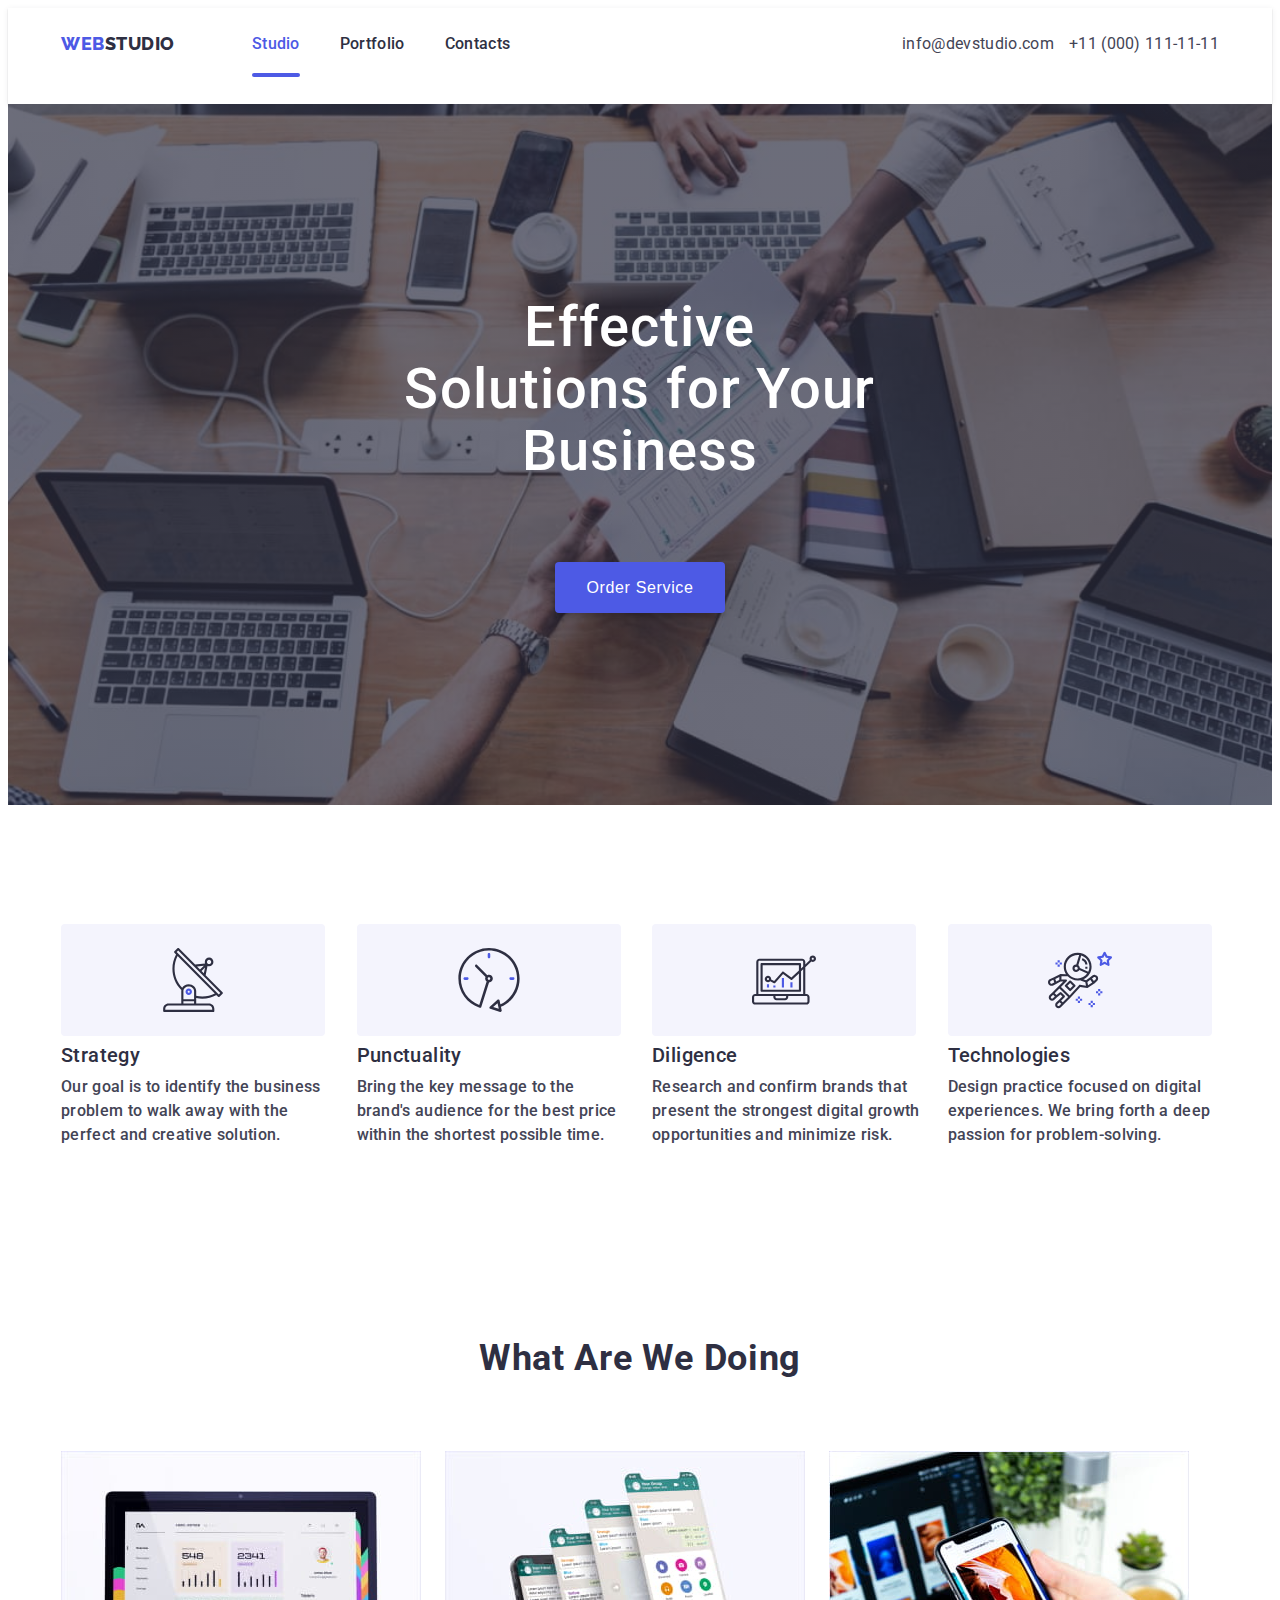
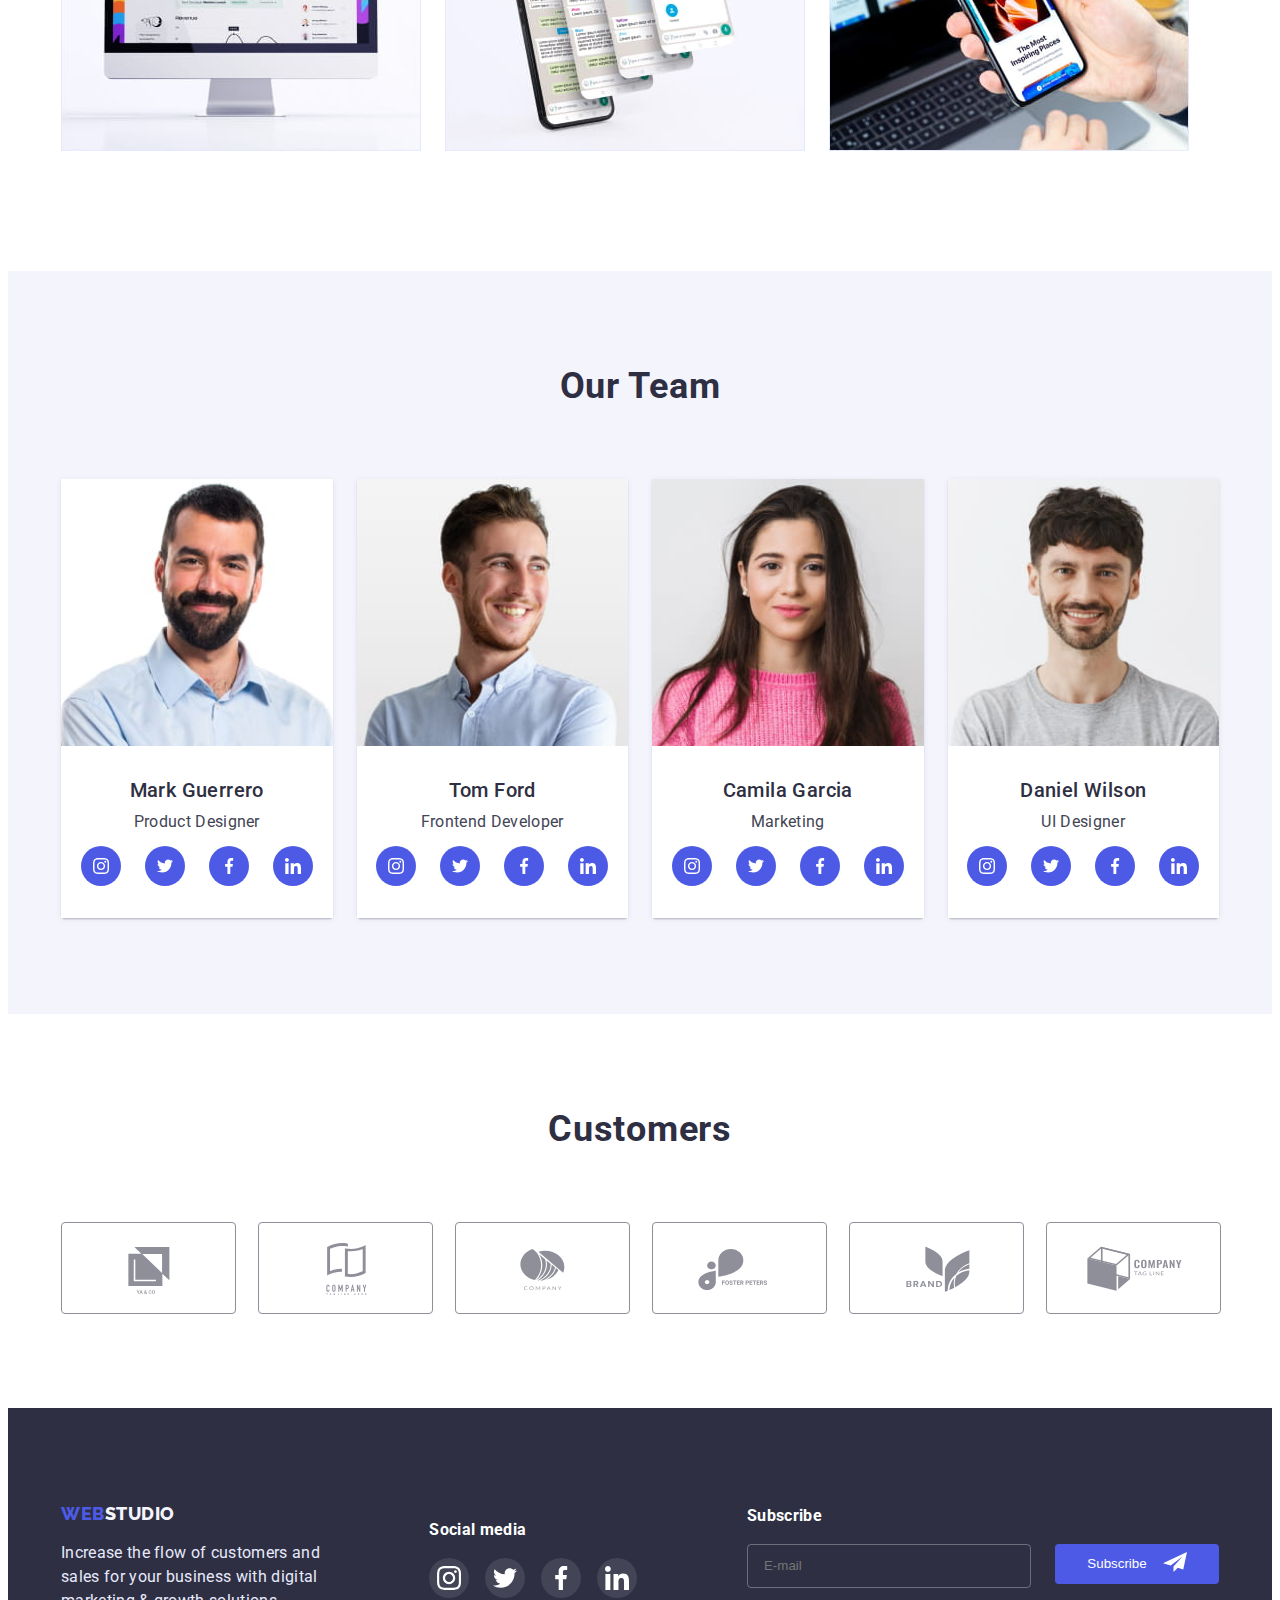
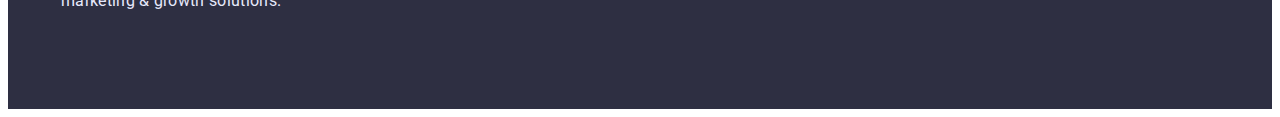
<file: index.html>
<!DOCTYPE html>
<html lang="en">
  <head>
    <meta charset="UTF-8" />
    <meta http-equiv="X-UA-Compatible" content="IE=edge" />
    <meta name="viewport" content="width=device-width, initial-scale=1.0" />
    <title>WebStudio</title>
    <link rel="preconnect" href="https://fonts.googleapis.com" />
    <link rel="preconnect" href="https://fonts.gstatic.com" crossorigin />
    <link
      href="https://fonts.googleapis.com/css2?family=Raleway:wght@800&family=Roboto:wght@400;500;700;900&display=swap"
      rel="stylesheet"
    />
    <link
      rel="stylesheet"
      href="https://cdnjs.cloudflare.com/ajax/libs/modern-normalize/1.1.0/modern-normalize.min.css"
      integrity="sha512-wpPYUAdjBVSE4KJnH1VR1HeZfpl1ub8YT/NKx4PuQ5NmX2tKuGu6U/JRp5y+Y8XG2tV+wKQpNHVUX03MfMFn9Q=="
      crossorigin="anonymous"
      referrerpolicy="no-referrser"
    />
    <link rel="stylesheet" href="./css/style.css" />
    <link rel="stylesheet" href="./css/mobile.css" />
    <link rel="stylesheet" href="./css/tablet.css" />
    <link rel="stylesheet" href="./css/desktop.css" />
  </head>
  <body>
    <header class="top-header">
      <div class="container header-container">
        <nav class="top-navigation">
          <a class="link-logo link" href="./index.html">
            <span class="top-accent">WEB</span>STUDIO
          </a>
          <ul class="top-list list">
            <li class="top-items">
              <a class="top-link link current" href="./index.html"> Studio </a>
            </li>
            <li class="top-items">
              <a class="top-link link" href="./portfolio.html"> Portfolio </a>
            </li>
            <li class="top-items">
              <a class="top-link link" href=""> Contacts</a>
            </li>
          </ul>
          <button class="menu-open" data-menu-open type="button">
            <svg class="icon-open" width="32" height="32">
              <use href="./images/symbol-defs.svg#icon-button_menu"></use>
            </svg>
          </button>
        </nav>
        <address class="address">
          <a class="top-mail link" href="mailto:info@devstudio.com">
            info@devstudio.com
          </a>
          <a class="top-phone link" href="tel:+110001111111"
            >+11 (000) 111-11-11</a
          >
        </address>
      </div>
      <div class="mob-menu is-hidden" data-menu>
        <div class="mob-container">
          <div>
            <button class="menu-close" data-menu-close type="button">
              <svg class="icon-close" width="8" height="8">
                <use href="./images/symbol-defs.svg#icon-close"></use>
              </svg>
            </button>
            <ul class="menu-list list">
              <li class="menu-items">
                <a class="menu-link link current" href="./index.html">
                  Studio
                </a>
              </li>
              <li class="menu-items">
                <a class="menu-link link" href="./portfolio.html">
                  Portfolio
                </a>
              </li>
              <li class="menu-items">
                <a class="menu-link link" href=""> Contacts</a>
              </li>
            </ul>
          </div>
          <div>
            <address class="menu-address">
              <a class="menu-phone link" href="tel:+110001111111"
                >+11 (000) 111-11-11</a
              >
              <a class="menu-mail link" href="mailto:info@devstudio.com">
                info@devstudio.com
              </a>
            </address>
            <ul class="menu-soc-list list">
              <li class="menu-soc-item">
                <a href="" class="menu-soc-link link">
                  <svg class="menu-soc-icon" width="16" height="16">
                    <use href="./images/symbol-defs.svg#icon-instagram"></use>
                  </svg>
                </a>
              </li>
              <li class="menu-soc-item">
                <a href="" class="menu-soc-link link">
                  <svg class="menu-soc-icon" width="16" height="16">
                    <use href="./images/symbol-defs.svg#icon-twitter"></use>
                  </svg>
                </a>
              </li>
              <li class="menu-soc-item">
                <a href="" class="menu-soc-link link">
                  <svg class="menu-soc-icon" width="16" height="16">
                    <use href="./images/symbol-defs.svg#icon-facebook"></use>
                  </svg>
                </a>
              </li>
              <li class="menu-soc-item">
                <a href="" class="menu-soc-link link">
                  <svg class="menu-soc-icon" width="16" height="16">
                    <use href="./images/symbol-defs.svg#icon-linkedin"></use>
                  </svg>
                </a>
              </li>
            </ul>
          </div>
        </div>
      </div>
    </header>
    <main>
      <section class="hero">
        <div class="container hero-container">
          <h1 class="hero-title">Effective Solutions for Your Business</h1>
          <button class="hero-btn" data-modal-open type="button">
            Order Service
          </button>
        </div>
      </section>
      <section class="slogan-sec">
        <div class="container">
          <h2 class="slogan">Our principles</h2>
          <ul class="subtitle-slogan list">
            <li class="slogan-item">
              <div class="slogan-item-icon">
                <svg class="slogan-icon" width="64" height="64">
                  <use href="./images/symbol-defs.svg#icon-antenna_str"></use>
                </svg>
              </div>
              <h3 class="title-slogan">Strategy</h3>
              <p class="text-slogan">
                Our goal is to identify the business problem to walk away with
                the perfect and creative solution.
              </p>
            </li>
            <li class="slogan-item">
              <div class="slogan-item-icon">
                <svg class="slogan-icon" width="64" height="64">
                  <use href="./images/symbol-defs.svg#icon-clock_pun"></use>
                </svg>
              </div>
              <h3 class="title-slogan">Punctuality</h3>
              <p class="text-slogan">
                Bring the key message to the brand's audience for the best price
                within the shortest possible time.
              </p>
            </li>
            <li class="slogan-item">
              <div class="slogan-item-icon">
                <svg class="slogan-icon" width="64" height="64">
                  <use href="./images/symbol-defs.svg#icon-diagram_dil"></use>
                </svg>
              </div>
              <h3 class="title-slogan">Diligence</h3>
              <p class="text-slogan">
                Research and confirm brands that present the strongest digital
                growth opportunities and minimize risk.
              </p>
            </li>
            <li class="slogan-item">
              <div class="slogan-item-icon">
                <svg class="slogan-icon" width="64" height="64">
                  <use href="./images/symbol-defs.svg#icon-astronaut_tec"></use>
                </svg>
              </div>
              <h3 class="title-slogan">Technologies</h3>
              <p class="text-slogan">
                Design practice focused on digital experiences. We bring forth a
                deep passion for problem-solving.
              </p>
            </li>
          </ul>
        </div>
      </section>
      <section class="galery">
        <div class="container">
          <h2 class="title-galery">What are we doing</h2>
          <ul class="galery-list list">
            <li class="galery-photo">
              <img
                src="./images/macbook.jpg"
                alt="Macbook"
                width="360"
                height="300"
              />
            </li>
            <li class="galery-photo">
              <img
                src="./images/multipage_iph.jpg"
                alt="Iphone multipage"
                width="360"
                height="300"
              />
            </li>
            <li class="galery-photo">
              <img
                src="./images/iph_in_hd.jpg"
                alt="Iphone in hand"
                width="360"
                height="300"
              />
            </li>
          </ul>
        </div>
      </section>
      <section class="team">
        <div class="container container-mini">
          <h2 class="team-subtitle">Our Team</h2>
          <ul class="team-list list">
            <li class="team-item">
              <img
              srcset="./images/mark.jpg 1x, ./images/mark2x.jpg 2x"
                src="./images/mark.jpg"
                alt="Mark Guerrero"
                width="264"
                height="260"
              />
              <div class="team-content">
                <h3 class="team-name">Mark Guerrero</h3>
                <p class="team-prof">Product Designer</p>
                <ul class="team-soc-list list">
                  <li class="team-soc-item">
                    <a href="" class="team-soc-link link">
                      <svg class="team-soc-icon" width="16" height="16">
                        <use
                          href="./images/symbol-defs.svg#icon-instagram"
                        ></use>
                      </svg>
                    </a>
                  </li>
                  <li class="team-soc-item">
                    <a href="" class="team-soc-link link">
                      <svg class="team-soc-icon" width="16" height="16">
                        <use href="./images/symbol-defs.svg#icon-twitter"></use>
                      </svg>
                    </a>
                  </li>
                  <li class="team-soc-item">
                    <a href="" class="team-soc-link link">
                      <svg class="team-soc-icon" width="16" height="16">
                        <use
                          href="./images/symbol-defs.svg#icon-facebook"
                        ></use>
                      </svg>
                    </a>
                  </li>
                  <li class="team-soc-item">
                    <a href="" class="team-soc-link link">
                      <svg class="team-soc-icon" width="16" height="16">
                        <use
                          href="./images/symbol-defs.svg#icon-linkedin"
                        ></use>
                      </svg>
                    </a>
                  </li>
                </ul>
              </div>
            </li>
            <li class="team-item">
              <img
              srcset="./images/tom.jpg 1x, ./images/tom2x.jpg 2x"
                src="./images/tom.jpg"
                alt="Tom Ford"
                width="264"
                height="260"
              />
              <div class="team-content">
                <h3 class="team-name">Tom Ford</h3>
                <p class="team-prof">Frontend Developer</p>
                <ul class="team-soc-list list">
                  <li class="team-soc-item">
                    <a href="" class="team-soc-link link">
                      <svg class="team-soc-icon" width="16" height="16">
                        <use
                          href="./images/symbol-defs.svg#icon-instagram"
                        ></use>
                      </svg>
                    </a>
                  </li>
                  <li class="team-soc-item">
                    <a href="" class="team-soc-link link">
                      <svg class="team-soc-icon" width="16" height="16">
                        <use href="./images/symbol-defs.svg#icon-twitter"></use>
                      </svg>
                    </a>
                  </li>
                  <li class="team-soc-item">
                    <a href="" class="team-soc-link link">
                      <svg class="team-soc-icon" width="16" height="16">
                        <use
                          href="./images/symbol-defs.svg#icon-facebook"
                        ></use>
                      </svg>
                    </a>
                  </li>
                  <li class="team-soc-item">
                    <a href="" class="team-soc-link link">
                      <svg class="team-soc-icon" width="16" height="16">
                        <use
                          href="./images/symbol-defs.svg#icon-linkedin"
                        ></use>
                      </svg>
                    </a>
                  </li>
                </ul>
              </div>
            </li>
            <li class="team-item">
              <img
              srcset="./images/camila.jpg 1x, ./images/camila2x.jpg 2x"
                src="./images/camila.jpg"
                alt="Camila Garcia"
                width="264"
                height="260"
              />
              <div class="team-content">
                <h3 class="team-name">Camila Garcia</h3>
                <p class="team-prof">Marketing</p>
                <ul class="team-soc-list list">
                  <li class="team-soc-item">
                    <a href="" class="team-soc-link link">
                      <svg class="team-soc-icon" width="16" height="16">
                        <use
                          href="./images/symbol-defs.svg#icon-instagram"
                        ></use>
                      </svg>
                    </a>
                  </li>
                  <li class="team-soc-item">
                    <a href="" class="team-soc-link link">
                      <svg class="team-soc-icon" width="16" height="16">
                        <use href="./images/symbol-defs.svg#icon-twitter"></use>
                      </svg>
                    </a>
                  </li>
                  <li class="team-soc-item">
                    <a href="" class="team-soc-link link">
                      <svg class="team-soc-icon" width="16" height="16">
                        <use
                          href="./images/symbol-defs.svg#icon-facebook"
                        ></use>
                      </svg>
                    </a>
                  </li>
                  <li class="team-soc-item">
                    <a href="" class="team-soc-link link">
                      <svg class="team-soc-icon" width="16" height="16">
                        <use
                          href="./images/symbol-defs.svg#icon-linkedin"
                        ></use>
                      </svg>
                    </a>
                  </li>
                </ul>
              </div>
            </li>
            <li class="team-item">
              <img
              srcset="./images/daniel.jpg 1x, ./images/daniel2x.jpg 2x"
                src="./images/daniel.jpg"
                alt="Daniel Wilson"
                width="264"
                height="260"
              />
              <div class="team-content">
                <h3 class="team-name">Daniel Wilson</h3>
                <p class="team-prof">UI Designer</p>
                <ul class="team-soc-list list">
                  <li class="team-soc-item">
                    <a href="" class="team-soc-link link">
                      <svg class="team-soc-icon" width="16" height="16">
                        <use
                          href="./images/symbol-defs.svg#icon-instagram"
                        ></use>
                      </svg>
                    </a>
                  </li>
                  <li class="team-soc-item">
                    <a href="" class="team-soc-link link">
                      <svg class="team-soc-icon" width="16" height="16">
                        <use href="./images/symbol-defs.svg#icon-twitter"></use>
                      </svg>
                    </a>
                  </li>
                  <li class="team-soc-item">
                    <a href="" class="team-soc-link link">
                      <svg class="team-soc-icon" width="16" height="16">
                        <use
                          href="./images/symbol-defs.svg#icon-facebook"
                        ></use>
                      </svg>
                    </a>
                  </li>
                  <li class="team-soc-item">
                    <a href="" class="team-soc-link link">
                      <svg class="team-soc-icon" width="16" height="16">
                        <use
                          href="./images/symbol-defs.svg#icon-linkedin"
                        ></use>
                      </svg>
                    </a>
                  </li>
                </ul>
              </div>
            </li>
          </ul>
        </div>
      </section>
      <section class="customers">
        <div class="container container-mini">
          <h2 class="customers-subtitle">Customers</h2>
          <ul class="customers-list list">
            <li class="customers-item item">
              <a href="" class="customers-link link"
                ><svg class="customers-icon" width="104" height="56">
                  <use href="./images/symbol-defs.svg#icon-company_one"></use>
                </svg>
              </a>
            </li>
            <li class="customers-item item">
              <a href="" class="customers-link link"
                ><svg class="customers-icon" width="104" height="56">
                  <use href="./images/symbol-defs.svg#icon-company_two"></use>
                </svg>
              </a>
            </li>
            <li class="customers-item item">
              <a href="" class="customers-link link"
                ><svg class="customers-icon" width="104" height="56">
                  <use href="./images/symbol-defs.svg#icon-company_three"></use>
                </svg>
              </a>
            </li>
            <li class="customers-item item">
              <a href="" class="customers-link link"
                ><svg class="customers-icon" width="104" height="56">
                  <use href="./images/symbol-defs.svg#icon-company_four"></use>
                </svg>
              </a>
            </li>
            <li class="customers-item item">
              <a href="" class="customers-link link"
                ><svg class="customers-icon" width="104" height="56">
                  <use href="./images/symbol-defs.svg#icon-company_five"></use>
                </svg>
              </a>
            </li>
            <li class="customers-item item">
              <a href="" class="customers-link link"
                ><svg class="customers-icon" width="104" height="56">
                  <use href="./images/symbol-defs.svg#icon-company_six"></use>
                </svg>
              </a>
            </li>
          </ul>
        </div>
      </section>
    </main>
    <footer class="footer">
      <div class="container footer-item container-mini ">
        <div class="footer-studio footer-all">
          <a class="footer-logo link" href="./index.html">
            <span class="footer-accent">Web</span>Studio</a
          >
          <p class="text-footer">
            Increase the flow of customers and <br />
            sales for your business with digital <br />
            marketing & growth solutions.
          </p>
        </div>
        <div class="footer-soc-container">
          <h3 class="subtitle-soc">Social media</h3>
          <ul class="footer-soc-list list">
            <li class="footer-soc-item">
              <a href="" class="footer-soc-link link">
                <svg class="footer-soc-icon" width="24" height="24">
                  <use href="./images/symbol-defs.svg#icon-instagram"></use>
                </svg>
              </a>
            </li>
            <li class="footer-soc-item">
              <a href="" class="footer-soc-link link">
                <svg class="footer-soc-icon" width="24" height="24">
                  <use href="./images/symbol-defs.svg#icon-twitter"></use>
                </svg>
              </a>
            </li>
            <li class="footer-soc-item">
              <a href="" class="footer-soc-link link">
                <svg class="footer-soc-icon" width="24" height="24">
                  <use href="./images/symbol-defs.svg#icon-facebook"></use>
                </svg>
              </a>
            </li>
            <li class="footer-soc-item">
              <a href="" class="footer-soc-link link">
                <svg class="footer-soc-icon" width="24" height="24">
                  <use href="./images/symbol-defs.svg#icon-linkedin"></use>
                </svg>
              </a>
            </li>
          </ul>
        </div>
        <div class="subscribe-item">
          <p class="text-subscribe">Subscribe</p>
          <form class="subscribe-form">
            <input
              type="email"
              name=""
              class="subscribe-input"
              placeholder="E-mail"
            />
            <button type="submit" class="subscribe-btn">
              Subscribe
              <span>
                <svg class="subscribe-icon" width="24" height="24">
                  <use href="./images/symbol-defs.svg#icon-subscribe"></use>
                </svg>
              </span>
            </button>
          </form>
        </div>
      </div>
    </footer>
    <div class="backdrop is-hidden" data-modal>
      <div class="modal">
        <div class="modal-container">
          <button class="modal-close" data-modal-close type="button">
            <svg class="icon-close" width="8" height="8">
              <use href="./images/symbol-defs.svg#icon-close"></use>
            </svg>
          </button>
          <p class="modal-title">Leave your contacts and we will call you back</p>
          <form class="modal-form">
            <div class="modal-field">
              <label for="user-name" class="modal-input-text"
                >Name<span class="red">*</span></label
              >
              <div class="input-wrap">
                <input
                  type="text"
                  name="user-name"
                  class="modal-input"
                  title="You name"
                  id="user-name"
                  placeholder="Vladyslav bla bla bla"
                  minlength="3"
                  required
                />
                <svg class="modal-input-icon" width="18" height="18">
                  <use href="./images/symbol-defs.svg#icon-persona"></use>
                </svg>
              </div>
            </div>
            <div class="modal-field">
              <label for="user-tel" class="modal-input-text"
                >Phone<span class="red">*</span></label
              >
              <div class="input-wrap">
                <input
                  type="tel"
                  name="user-tel"
                  title="You phone"
                  id="user-tel"
                  class="modal-input"
                  placeholder="0980000000 alo aaalo"
                  required
                />
                <svg class="modal-input-icon" width="18" height="24">
                  <use href="./images/symbol-defs.svg#icon-telephone"></use>
                </svg>
              </div>
            </div>
            <div class="modal-field">
              <label for="user-email" class="modal-input-text">Email</label>
              <div class="input-wrap">
                <input
                  type="email"
                  name="user-email"
                  title="You mail"
                  id="user-email"
                  class="modal-input"
                  placeholder="mail@post.ua hik hik"
                />
                <svg class="modal-input-icon" width="18" height="24">
                  <use href="./images/symbol-defs.svg#icon-mail"></use>
                </svg>
              </div>
            </div>
            <div class="modal-field">
              <label for="user-text" class="modal-input-text">Comment</label>
              <textarea
                name="user-tex"
                id="user-tex"
                class="modal-comment"
                placeholder="Text input"
              ></textarea>
            </div>
            <div class="modal-field">
              <input
                type="checkbox"
                name="policy"
                id="policy"
                value="true"
                class="modal-check slogan"
                required
              />
              <label for="policy" class="check-text">
                <span>
                  <svg class="check-icon" width="10" height="8">
                    <use href="./images/symbol-defs.svg#icon-check"></use>
                  </svg>
                </span>
                I accept the terms and conditions of the
                <a class="check-link link" href="">Privacy Policy</a>
              </label>
            </div>
            <button class="button-submit" type="submit">Send</button>
          </form>
        </div>
      </div>
    </div>
    <script src="./js/modal.js"></script>
    <script src="./js/menu.js"></script>
  </body>
</html>
</file>
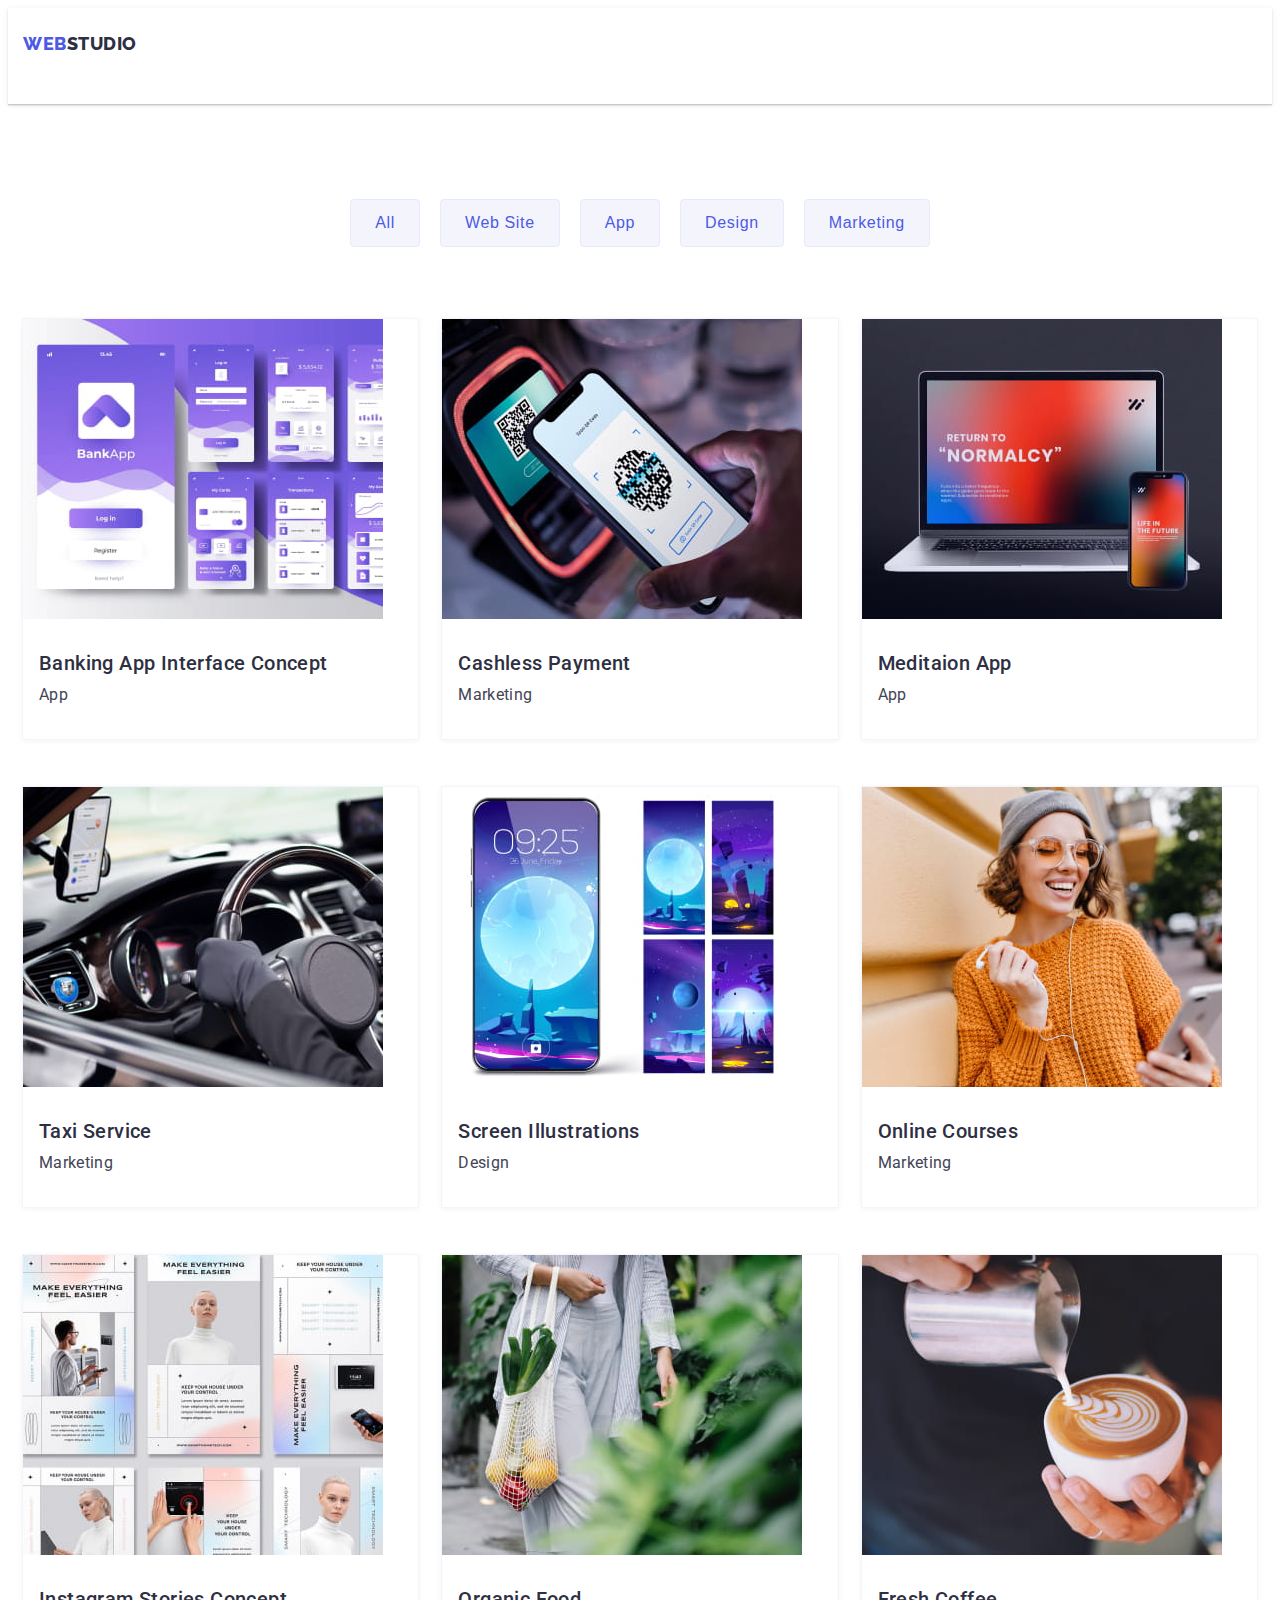
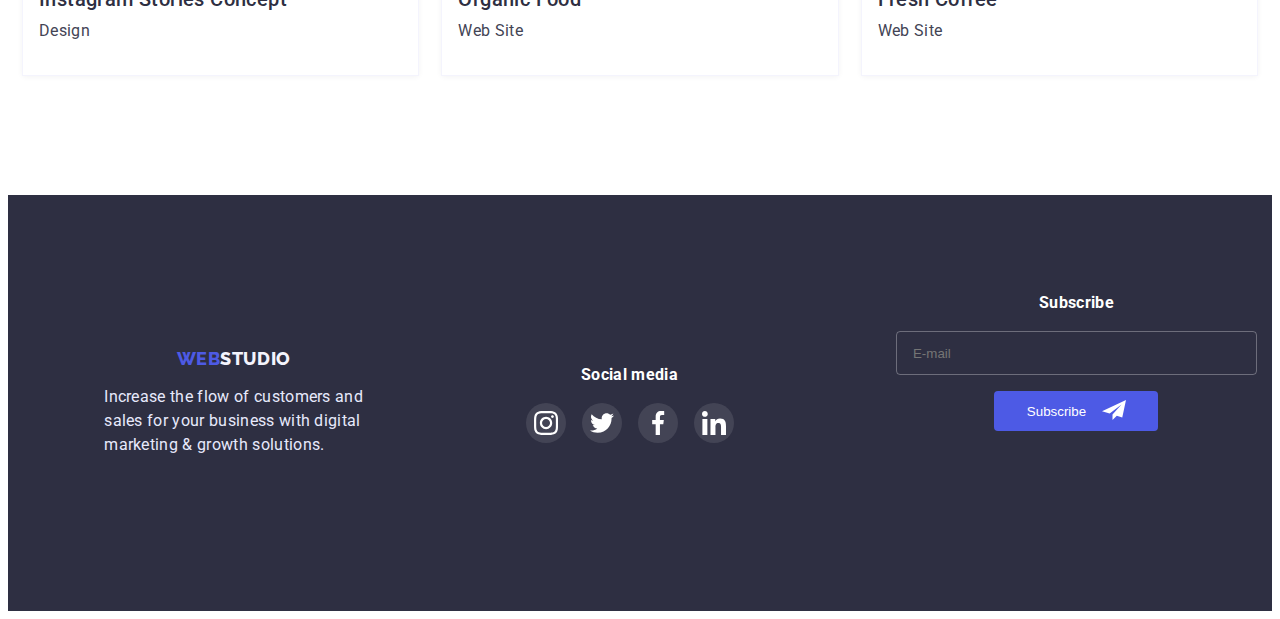
<file: portfolio.html>
<!DOCTYPE html>
<html lang="en">
  <head>
    <meta charset="UTF-8" />
    <meta http-equiv="X-UA-Compatible" content="IE=edge" />
    <meta name="viewport" content="width=device-width, initial-scale=1.0" />
    <title>Portfolio</title>
    <link rel="preconnect" href="https://fonts.googleapis.com" />
    <link rel="preconnect" href="https://fonts.gstatic.com" crossorigin />
    <link
      href="https://fonts.googleapis.com/css2?family=Raleway:wght@800&family=Roboto:wght@400;500;700;900&display=swap"
      rel="stylesheet"
    />
    <link
      rel="stylesheet"
      href="https://cdnjs.cloudflare.com/ajax/libs/modern-normalize/1.1.0/modern-normalize.min.css"
      integrity="sha512-wpPYUAdjBVSE4KJnH1VR1HeZfpl1ub8YT/NKx4PuQ5NmX2tKuGu6U/JRp5y+Y8XG2tV+wKQpNHVUX03MfMFn9Q=="
      crossorigin="anonymous"
      referrerpolicy="no-referrer"
    />
    <link rel="stylesheet" href="./css/style.css" />
  </head>
  <body>
    <header class="top-header">
      <div class="container header-container">
        <nav class="top-navigation">
          <a class="link-logo link" href="./index.html">
            <span class="top-accent">WEB</span>STUDIO
          </a>
          <ul class="top-list list">
            <li class="top-items">
              <a class="top-link link" href="./index.html"> Studio </a>
            </li>
            <li class="top-items">
              <a class="top-link link current" href="./portfolio.html">
                Portfolio
              </a>
            </li>
            <li class="top-items">
              <a class="top-link link" href=""> Contacts</a>
            </li>
          </ul>
        </nav>
        <address class="address">
          <a class="top-mail link" href="mailto:info@devstudio.com">
            info@devstudio.com
          </a>
          <a class="top-phone link" href="tel:+110001111111"
            >+11 (000) 111-11-11</a
          >
        </address>
      </div>
    </header>
    <main>
      <section class="nav-button">
        <div class="container">
          <h2 class="btn-filtr">Filtr</h2>
          <ul class="button-list list">
            <li class="nav-item">
              <button class="button-item" type="button">All</button>
            </li>
            <li class="nav-item">
              <button class="button-item" type="button">Web Site</button>
            </li>
            <li class="nav-item">
              <button class="button-item" type="button">App</button>
            </li>
            <li class="nav-item">
              <button class="button-item" type="button">Design</button>
            </li>
            <li class="nav-item">
              <button class="button-item" type="button">Marketing</button>
            </li>
          </ul>
          <ul class="portfolio-list list">
            <li class="portfolio-item">
              <a class="portfolio-focus link" href="">
                <div class="portfolio-text-box">
                  <img
                    src="./images/app_bank.jpg"
                    alt="App mobile Banking"
                    width="360"
                    height="300"
                  />
                  <p class="portfolio-text">
                    14 Stylish and User-Friendly App Design Concepts · Task
                    Manager App · Calorie Tracker App · Exotic Fruit Ecommerce
                    App · Cloud Storage App
                  </p>
                </div>
                <div class="portfolio-content">
                  <h3 class="subtitle-portfolio">
                    Banking App Interface Concept
                  </h3>
                  <p class="suptitle-portfolio">App</p>
                </div>
              </a>
            </li>
            <li class="portfolio-item">
              <a class="portfolio-focus link" href="">
                <div class="portfolio-text-box">
                  <img
                    src="./images/iph_read.jpg"
                    alt="Paymant Iphone"
                    width="360"
                    height="300"
                  />
                  <p class="portfolio-text">
                    14 Stylish and User-Friendly App Design Concepts · Task
                    Manager App · Calorie Tracker App · Exotic Fruit Ecommerce
                    App · Cloud Storage App
                  </p>
                </div>
                <div class="portfolio-content">
                  <h3 class="subtitle-portfolio">Cashless Payment</h3>
                  <p class="suptitle-portfolio">Marketing</p>
                </div>
              </a>
            </li>
            <li class="portfolio-item">
              <a class="portfolio-focus link" href="">
                <div class="portfolio-text-box">
                  <img
                    src="./images/mac_iph_app.jpg"
                    alt="Macbook and Iphone"
                    width="360"
                    height="300"
                  />
                  <p class="portfolio-text">
                    14 Stylish and User-Friendly App Design Concepts · Task
                    Manager App · Calorie Tracker App · Exotic Fruit Ecommerce
                    App · Cloud Storage App
                  </p>
                </div>
                <div class="portfolio-content">
                  <h3 class="subtitle-portfolio">Meditaion App</h3>
                  <p class="suptitle-portfolio">App</p>
                </div>
              </a>
            </li>
            <li class="portfolio-item">
              <a class="portfolio-focus link" href="">
                <div class="portfolio-text-box">
                  <img
                    src="./images/taxi_service.jpg"
                    alt="Iphone in taxi"
                    width="360"
                    height="300"
                  />
                  <p class="portfolio-text">
                    14 Stylish and User-Friendly App Design Concepts · Task
                    Manager App · Calorie Tracker App · Exotic Fruit Ecommerce
                    App · Cloud Storage App
                  </p>
                </div>
                <div class="portfolio-content">
                  <h3 class="subtitle-portfolio">Taxi Service</h3>
                  <p class="suptitle-portfolio">Marketing</p>
                </div>
              </a>
            </li>
            <li class="portfolio-item">
              <a class="portfolio-focus link" href="">
                <div class="portfolio-text-box">
                  <img
                    src="./images/screen_ill.jpg"
                    alt="Screen walphares"
                    width="360"
                    height="300"
                  />
                  <p class="portfolio-text">
                    14 Stylish and User-Friendly App Design Concepts · Task
                    Manager App · Calorie Tracker App · Exotic Fruit Ecommerce
                    App · Cloud Storage App
                  </p>
                </div>
                <div class="portfolio-content">
                  <h3 class="subtitle-portfolio">Screen Illustrations</h3>
                  <p class="suptitle-portfolio">Design</p>
                </div>
              </a>
            </li>
            <li class="portfolio-item">
              <a class="portfolio-focus link" href="">
                <div class="portfolio-text-box">
                  <img
                    src="./images/online_course.jpg"
                    alt="Girl whatch phone"
                    width="360"
                    height="300"
                  />
                  <p class="portfolio-text">
                    14 Stylish and User-Friendly App Design Concepts · Task
                    Manager App · Calorie Tracker App · Exotic Fruit Ecommerce
                    App · Cloud Storage App
                  </p>
                </div>
                <div class="portfolio-content">
                  <h3 class="subtitle-portfolio">Online Courses</h3>
                  <p class="suptitle-portfolio">Marketing</p>
                </div>
              </a>
            </li>
            <li class="portfolio-item">
              <a class="portfolio-focus link" href="">
                <div class="portfolio-text-box">
                  <img
                    src="./images/inst_storise.jpg"
                    alt="Instagram stories"
                    width="360"
                    height="300"
                  />
                  <p class="portfolio-text">
                    14 Stylish and User-Friendly App Design Concepts · Task
                    Manager App · Calorie Tracker App · Exotic Fruit Ecommerce
                    App · Cloud Storage App
                  </p>
                </div>
                <div class="portfolio-content">
                  <h3 class="subtitle-portfolio">Instagram Stories Concept</h3>
                  <p class="suptitle-portfolio">Design</p>
                </div>
              </a>
            </li>
            <li class="portfolio-item">
              <a class="portfolio-focus link" href="">
                <div class="portfolio-text-box">
                  <img
                    src="./images/org_food.jpg"
                    alt="Fresh food"
                    width="360"
                    height="300"
                  />
                  <p class="portfolio-text">
                    14 Stylish and User-Friendly App Design Concepts · Task
                    Manager App · Calorie Tracker App · Exotic Fruit Ecommerce
                    App · Cloud Storage App
                  </p>
                </div>
                <div class="portfolio-content">
                  <h3 class="subtitle-portfolio">Organic Food</h3>
                  <p class="suptitle-portfolio">Web Site</p>
                </div>
              </a>
            </li>
            <li class="portfolio-item">
              <a class="portfolio-focus link" href="">
                <div class="portfolio-text-box">
                  <img
                    src="./images/coffee_site.jpg"
                    alt="Coffee"
                    width="360"
                    height="300"
                  />
                  <p class="portfolio-text">
                    14 Stylish and User-Friendly App Design Concepts · Task
                    Manager App · Calorie Tracker App · Exotic Fruit Ecommerce
                    App · Cloud Storage App
                  </p>
                </div>
                <div class="portfolio-content">
                  <h3 class="subtitle-portfolio">Fresh Coffee</h3>
                  <p class="suptitle-portfolio">Web Site</p>
                </div>
              </a>
            </li>
          </ul>
        </div>
      </section>
    </main>
    <footer class="footer">
      <div class="container footer-item">
        <div class="footer-studio footer-all">
          <a class="footer-logo link" href="./index.html">
            <span class="footer-accent">Web</span>Studio</a
          >
          <p class="text-footer">
            Increase the flow of customers and <br />
            sales for your business with digital <br />
            marketing & growth solutions.
          </p>
        </div>
        <div class="footer-soc-container">
          <h3 class="subtitle-soc">Social media</h3>
          <ul class="footer-soc-list list">
            <li class="footer-soc-item">
              <a href="" class="footer-soc-link link">
                <svg class="footer-soc-icon" width="24" height="24">
                  <use href="./images/symbol-defs.svg#icon-instagram"></use>
                </svg>
              </a>
            </li>
            <li class="footer-soc-item">
              <a href="" class="footer-soc-link link">
                <svg class="footer-soc-icon" width="24" height="24">
                  <use href="./images/symbol-defs.svg#icon-twitter"></use>
                </svg>
              </a>
            </li>
            <li class="footer-soc-item">
              <a href="" class="footer-soc-link link">
                <svg class="footer-soc-icon" width="24" height="24">
                  <use href="./images/symbol-defs.svg#icon-facebook"></use>
                </svg>
              </a>
            </li>
            <li class="footer-soc-item">
              <a href="" class="footer-soc-link link">
                <svg class="footer-soc-icon" width="24" height="24">
                  <use href="./images/symbol-defs.svg#icon-linkedin"></use>
                </svg>
              </a>
            </li>
          </ul>
        </div>
        <div class="subscribe-item">
          <p class="text-subscribe">Subscribe</p>
          <form class="subscribe-form">
            <input
              type="email"
              name=""
              class="subscribe-input"
              placeholder="E-mail"
            />
            <button type="submit" class="subscribe-btn">
              Subscribe
              <span>
                <svg class="subscribe-icon" width="24" height="24">
                  <use href="./images/symbol-defs.svg#icon-subscribe"></use>
                </svg>
              </span>
            </button>
          </form>
        </div>
      </div>
    </foote24
  </body>
</html>
</file>
<file: css/style.css>
:root {
  --desk-color: #2e2f42;
  --text-color: #434455;
  --button-color: #4d5ae5;
  --gra-hero: linear-gradient(rgba(46, 47, 66, 0.7), rgba(46, 47, 66, 0.7));
}
h1,
h2,
h3,
h4,
h5,
h6,
p {
  margin: 0px;
}
ul {
  margin: 0;
  padding-left: 0;
}
body {
  font-family: 'roboto', sans-serif;
  color: var(--text-color);
}
.list {
  list-style: none;
}
.link {
  text-decoration: none;
}
.container {
  padding-left: 15px;
  padding-right: 15px;
  margin-left: auto;
  margin-right: auto;
}
img {
  display: block;
  max-width: 100%;
  height: auto;
  width: 100%;
}

.no-scroll{
  overflow: hidden;
}

/* -------------------------HEADER---------------------- */
.top-header {
  height: 72px;
  box-shadow: 0px 2px 1px rgba(46, 47, 66, 0.08), 0px 1px 1px #2e2f4229,
    0px 1px 6px rgba(46, 47, 66, 0.08);
  padding-top: 24px;
}

.link-logo {
  font-family: 'Raleway';
  font-weight: 800;
  font-size: 18px;
  line-height: 1.33;
  letter-spacing: 0.03em;
  text-transform: uppercase;
  color: var(--desk-color);
  margin-right: 77px;
}

.top-accent {
  color: var(--button-color);
}

.top-navigation {
  display: flex;
}
.top-list {
  display: none;
}
.address {
  display: none;
}

.menu-open {
  margin-left: auto;
  width: 32px;
  height: 32px;
  background-color: #ffffff;
  padding: 0;
  border: 0px;
  cursor: pointer;
}

.icon-open {
  stroke: #2e2f42;
}

/* ------------MENU------------- */

.mob-menu.is-hidden{
  transform:translateX(50%);
}

.mob-menu {
  position: fixed;
  top: 0;
  width: 100%;
  height: 100vh;
  background-color: #ffffff;
  padding-top: 40px;
  padding-bottom: 40px;
  transform:  translateX(1);
  transition: transform 250ms linear;
}



.mob-container {
  height: 100%;
  display: flex;
  flex-direction: column;
  justify-content: space-between;
  max-width: 480px;
  padding-left: 40px;
  padding-right: 40px;
  margin-left: auto;
  margin-right: auto;
  overflow-y: auto;
}

.menu-close {
  width: 24px;
  height: 24px;
  border-radius: 50%;
  display: flex;
  justify-content: center;
  align-items: center;
  margin-left: auto;
  cursor: pointer;
  margin-bottom: 16px;
  border: 1px solid rgba(0, 0, 0, 0.1);
  background-color: #e7e9fc;
}
.icon-close {
}
.menu-list {
  margin-bottom: 40px;
}

.menu-items:not(:last-child) {
  padding-bottom: 40px;
}
.menu-link {
  font-weight: 600;
  font-size: 36px;
  line-height: 1.11;
  letter-spacing: 0.02em;
  text-transform: capitalize;
  color: #2e2f42;
}

.menu-address {
  margin-bottom: 48px;
}
.menu-mail {
  font-style: normal;
  font-weight: 600;
  font-size: 20px;
  line-height: 1.2;
  letter-spacing: 0.02em;
  color: #434455;
  padding-top: 40px;
}
.menu-phone {
  display: block;
  font-weight: 600;
  font-style: normal;
  font-size: 25px;
  line-height: 1,11;
  text-transform: capitalize;
  color: #4d5ae5;
  padding-bottom: 40px;
}
.menu-soc-list {
  display: flex;
  column-gap: 35px;
}
.menu-soc-item {
  width: 40px;
  height: 40px;
}

.menu-soc-icon {
  fill: #ffffff;
}
.menu-soc-link {
  width: 100%;
  height: 100%;
  background-color: var(--button-color);
  display: flex;
  align-items: center;
  justify-content: center;
  border-radius: 50%;
  transition: background-color 250ms linear;
}

/* ------------HERO--------------------- */

.hero-title {
  max-width: 317px;
  font-weight: 500;
  font-size: 36px;
  line-height: 1.11;
  letter-spacing: 0.02em;
  color: #ffffff;
  margin: 0 auto;
}

.hero {
  width: 100%;
  background-image: var(--gra-hero), url(../images/image2.0/hero_mob.jpg);
  background-position: center;
  background-size: cover;
  background-repeat: no-repeat;
  margin-left: auto;
  margin-right: auto;
  text-align: center;
  padding-top: 112px;
  padding-bottom: 109px;
}

@media (min-device-pixel-ratio: 2),
  (min-resolution: 192dpi),
  (min-resolution: 2dppx) {
    .hero  {
      background-image: var(--gra-hero), url(../images/image2.0/hero_mob2x.jpg);
  }
}

.hero-btn {
  min-width: 170px;
  height: 51px;
  font-weight: 500;
  font-size: 16px;
  line-height: 1.18;
  letter-spacing: 0.04em;
  color: #ffffff;
  cursor: pointer;
  background: var(--button-color);
  box-shadow: 0px 4px 4px rgba(0, 0, 0, 0.15);
  border-radius: 4px;
  border: 0;
  margin-top: 80px;

  transition: color 250ms linear, background-color 250ms linear;
}
.hero-btn:hover,
.hero-btn:focus {
  color: var(--button-color);
  background-color: #ffffff;
}

/* -----------------SLOGAN------------------------- */
.slogan-sec {
  padding-bottom: 96px;
  padding-top: 96px;
}

.slogan {
  width: 1px;
  height: 1px;
  margin: -1px;
  border: 0;
  padding: 0;
  white-space: nowrap;
  clip-path: inset(100%);
  clip: rect(0 0 0 0);
  overflow: hidden;
}

.slogan-item {
  /* width: 264px; */
  max-width: 396px;
  min-height: 104px;
  /* margin-bottom: 72px; */
}

.slogan-item:not(:last-child){
  margin-bottom: 72px;
}

.title-slogan {
  font-family: inherit;
  font-weight: 700;
  font-size: 36px;
  line-height: 1.11;
  letter-spacing: 0.02em;
  color: var(--desk-color);
  padding-bottom: 8px;
  text-align: center;
}

.subtitle-slogan {
  display: flex;
  /* gap: 24px; */
  flex-wrap: wrap;
  justify-content: center;
}
.text-slogan {
  font-weight: 500;
  font-size: 16px;
  line-height: 1.5;
  letter-spacing: 0.02em;
  color: var(--text-color);
}

.slogan-item-icon {
  width: 264px;
  height: 112px;
  margin-bottom: 8px;
  border-radius: 4px;
  background-color: #f4f4fd;
  display: flex;
  justify-content: center;
  align-items: center;
}

/* -----------------GALERY-------------- */

.galery {
  padding-bottom: 120px;
}
.title-galery {
  font-family: inherit;
  font-weight: 700;
  font-size: 36px;
  line-height: 1.11;
  text-align: center;
  letter-spacing: 0.02em;
  text-transform: capitalize;
  color: var(--desk-color);
  margin-bottom: 72px;
}
.galery-list {
  display: flex;
  gap: 24px;
}

/* ------------TEAM------------------- */
.team {
  background-color: #f4f4fd;
  padding-top: 96px;
  padding-bottom: 96px;
}

.team-content {
  padding-top: 32px;
  padding-bottom: 32px;
  background-color: #ffffff;
}

.team-subtitle {
  font-weight: 700;
  font-size: 36px;
  line-height: 1.11;
  text-align: center;
  letter-spacing: 0.02em;
  text-transform: capitalize;
  color: var(--desk-color);
  margin-bottom: 72px;
}
.team-list {
  display: flex;
  row-gap: 72px;
  column-gap: 24px;
  flex-wrap: wrap;
  justify-content: center;
}

.team-item {
  box-shadow: 0px 1px 6px rgba(46, 47, 66, 0.08),
    0px 1px 1px rgba(46, 47, 66, 0.16), 0px 2px 1px rgba(46, 47, 66, 0.08);
  border-radius: 0px 0px 4px 4px;
  /* width: calc((100% - 72px) / 4); */
}
.team-name {
  font-family: inherit;
  font-weight: 500;
  font-size: 20px;
  line-height: 1.2;
  text-align: center;
  letter-spacing: 0.02em;
  color: var(--desk-color);
  padding-bottom: 8px;
}
.team-prof {
  font-size: 16px;
  line-height: 1.5;
  text-align: center;
  letter-spacing: 0.02em;
  color: var(--text-color);
  margin-bottom: 12px;
}

.team-soc-list {
  display: flex;
  justify-content: center;
  gap: 24px;
}

.team-soc-item {
  width: 40px;
  height: 40px;
}

.team-soc-link {
  width: 100%;
  height: 100%;
  background-color: var(--button-color);
  display: flex;
  align-items: center;
  justify-content: center;
  border-radius: 50%;
  transition: background-color 250ms linear;
}

.team-soc-icon {
  fill: #ffffff;
}

.team-soc-link:is(:hover, :focus) {
  background-color: #404bbf;
}

/* ----------Customers---------- */

.customers {
  /* padding-top: 120px;
  padding-bottom: 120px; */
  padding-top: 96px;
  padding-bottom: 96px;
}

.customers-subtitle {
  font-weight: 700;
  font-size: 36px;
  line-height: 1.11;
  text-align: center;
  letter-spacing: 0.02em;
  text-transform: capitalize;
  color: var(--desk-color);
  margin-bottom: 72px;
}
.customers-list {
  display: flex;
  column-gap: 16px;
  row-gap: 72px;
  flex-wrap: wrap;
}

.customers-item {
  /* width: calc((100% - 120px) / 6); */
  width: calc((100% - 16px) / 2);
  height: 90px;
}

.customers-link {
  width: 100%;
  height: 100%;
  border: 1px solid #8e8f99;
  display: flex;
  align-items: center;
  justify-content: center;
  border-radius: 4px;
  transition: border 250ms linear;
}

.customers-icon {
  fill: #8e8f99;
  transition: fill 250ms linear;
}

.customers-link:is(:hover, :focus) .customers-icon {
  fill: var(--button-color);
}

.customers-link:hover {
  border: 1px solid var(--button-color);
}

/* -----------FOOTER----------------- */

.footer {
  background-color: var(--desk-color);
  padding-top: 96px;
  padding-bottom: 96px;
  width: 100%;
}

.footer-logo {
  font-family: 'Raleway';
  font-weight: 800;
  font-size: 18px;
  line-height: 1.16;
  display: flex;
  justify-content: center;
  text-align: center;
  letter-spacing: 0.03em;
  text-transform: uppercase;
  color: #f4f4fd;
  padding-bottom: 16px;
}

.footer-accent {
  color: var(--button-color);
}

.text-footer {
  font-size: 16px;
  line-height: 1.5;
  letter-spacing: 0.02em;
  color: #e7e9fc;
}

.footer-item {
  display: flex;
  flex-wrap: wrap;
}

.footer-all {
  margin: auto;
}

.subtitle-soc {
  padding-top: 72px;
  font-weight: 700;
  font-size: 16px;
  line-height: 1.5;
  vertical-align: Top;
  letter-spacing: 0.02em;
  color: #ffffff;
  margin-bottom: 16px;
  text-align: center;
}

.footer-soc-list {
  display: flex;
  justify-content: center;
  flex-wrap: wrap;
  gap: 16px;
  margin-bottom: 72px;
}

.footer-soc-container {
  margin: auto;
}

.footer-soc-item {
  width: 40px;
  height: 40px;
}
.footer-soc-link {
  width: 100%;
  height: 100%;
  background-color: rgba(255, 255, 255, 0.1);
  display: flex;
  align-items: center;
  justify-content: center;
  border-radius: 50%;
  transition: background-color 250ms linear;
}
.footer-soc-icon {
  fill: #ffffff;
}

.footer-soc-link:is(:hover, :focus) {
  background-color: #31d0aa;
}

.subscribe-item {
  margin-left: auto;
}

.text-subscribe {
  font-weight: 700;
  font-size: 16px;
  line-height: 1.5;
  letter-spacing: 0.02em;
  color: #ffffff;
  margin-bottom: 16px;
  text-align: center;
}

.subscribe-form {
  display: flex;
  flex-wrap: wrap;
  justify-content: center;
}

.subscribe-btn {
  display: flex;
  justify-content: center;
  align-items: center;
  border: 0;
  width: 164px;
  height: 40px;
  background-color: var(--button-color);
  border-radius: 4px;
  color: #ffffff;
  cursor: pointer;
}

.subscribe-icon {
  margin-left: 16px;
  fill: #ffffff;
}

.subscribe-input {
  /* width: 264px; */
  width: 100%;
  height: 40px;
  color: rgba(255, 255, 255, 0.6);
  background-color: transparent;
  border: 1px solid rgba(255, 255, 255, 0.3);
  border-radius: 4px;
  margin-right: 24px;
  margin: auto;
  padding-left: 16px;
  margin-bottom: 16px;
}

/* .subscribe-input::placeholder{
  padding-left: 16px;
} */

.subscribe-input:focus {
  color: #ffffff;
}

/* ---------------PORTFOLIO---------------- */

.nav-button {
  padding-top: 96px;
  padding-bottom: 100px;
}
.btn-filtr {
  width: 1px;
  height: 1px;
  margin: -1px;
  border: 0;
  padding: 0;
  white-space: nowrap;
  clip-path: inset(100%);
  clip: rect(0 0 0 0);
  overflow: hidden;
}

.portfolio-content {
  padding-top: 32px;
  padding-bottom: 32px;
  padding-left: 16px;
}

.button-list {
  display: flex;
  justify-content: center;
  gap: 20px;
  margin-bottom: 72px;
}

.button-item {
  height: 48px;
  min-width: 69px;
  font-weight: 500;
  font-size: 16px;
  line-height: 1.5;
  align-items: center;
  text-align: center;
  letter-spacing: 0.04em;
  color: var(--button-color);
  background-color: #f4f4fd;
  border: 1px solid #e7e9fc;
  cursor: pointer;
  border-radius: 4px;
  padding-left: 24px;
  padding-right: 24px;
  transition: color 250ms linear, background-color 250ms linear,
    box-shadow 250ms linear;
}
.button-item:hover,
.button-item:focus {
  color: #ffffff;
  background-color: var(--button-color);
  box-shadow: 0px 3px 1px rgba(0, 0, 0, 0.1), 0px 2px 1px rgba(0, 0, 0, 0.08),
    0px 2px 2px rgba(0, 0, 0, 0.12);
}

.portfolio-list {
  display: flex;
  flex-wrap: wrap;
  column-gap: 24px;
  row-gap: 48px;
  padding-bottom: 20px;
}

.portfolio-item {
  outline: 0.5px solid #f4f4fd;
  width: calc((100% - 48px) / 3);
  box-shadow: 0px 1px 6px rgba(46, 47, 66, 0.08);
}
.subtitle-portfolio {
  font-weight: 500;
  font-size: 20px;
  line-height: 1.2;
  letter-spacing: 0.02em;
  color: var(--desk-color);
  padding-bottom: 8px;
}
.suptitle-portfolio {
  font-size: 16px;
  line-height: 1.5;
  letter-spacing: 0.02em;
  color: var(--text-color);
}

.portfolio-focus {
  display: inline-block;
  text-decoration: none;
  transition: box-shadow 250ms linear;
}

.portfolio-focus:is(:hover, :focus) {
  cursor: pointer;
  box-shadow: 0px 1px 6px rgba(46, 47, 66, 0.08),
    0px 1px 1px rgba(46, 47, 66, 0.16), 0px 2px 1px rgba(46, 47, 66, 0.08);
}

.portfolio-text {
  position: absolute;
  top: 0;
  font-weight: 400;
  font-size: 16px;
  line-height: 1.5;
  letter-spacing: 0.02em;
  color: #f4f4fd;
  background-color: var(--button-color);
  padding-top: 40px;
  padding-left: 32px;
  padding-right: 32px;
  height: 100%;
  transform: translateY(100%);
  transition: transform 250ms linear;
  overflow: auto;
}

.portfolio-text-box {
  position: relative;
  overflow: hidden;
}

.portfolio-focus:is(:hover, :focus) .portfolio-text {
  transform: translateY(0);
}

/* ------------MODAL window------------------- */

.backdrop {
  position: fixed;
  top: 0;
  width: 100%;
  height: 100%;
  background-color: rgba(46, 47, 66, 0.4);
  transition: opacity 200ms linear, visibility 200ms linear;
}

.is-hidden {
  opacity: 0;
  visibility: hidden;
  pointer-events: none;
}

.backdrop.is-hidden .modal {
  transform: translate(-50%, 50%) scaleY(0);
}

.modal {
  position: absolute;
  top: 50%;
  left: 50%;
  transform: translate(-50%, -50%) scaleY(1);
  min-width: 300px;
  max-height: 95%;
  background-color: #fcfcfc;
  box-shadow: 0px 1px 1px rgba(0, 0, 0, 0.14), 0px 1px 3px rgba(0, 0, 0, 0.12),
    0px 2px 1px rgba(0, 0, 0, 0.2);
  border-radius: 4px;
  padding: 16px;
  transition: transform 250ms linear;
}

.modal-container{
  height: 100%;
  overflow-y: auto;
}

.modal-close {
  width: 24px;
  height: 24px;
  border-radius: 50%;
  display: flex;
  justify-content: center;
  align-items: center;
  margin-left: auto;
  cursor: pointer;
  margin-bottom: 24px;
  border: 1px solid rgba(0, 0, 0, 0.1);
  background-color: #e7e9fc;
}

.modal-close:is(:hover, :focus) {
  box-shadow: 0px 1px 6px rgba(46, 47, 66, 0.08),
    0px 1px 1px rgba(46, 47, 66, 0.16), 0px 2px 1px rgba(46, 47, 66, 0.08);
  border: 0;
}

.modal-title {
  font-weight: 700;
  font-size: 16px;
  line-height: 1.5;
  text-align: center;
  letter-spacing: 0.02em;
  color: var(--desk-color);
  margin-bottom: 16px;
}

.modal-input {
  font-size: 12px;
  width: 100%;
  height: 40px;
  border: 1px solid rgba(33, 33, 33, 0.2);
  outline: transparent;
  border-radius: 4px;
  padding-left: 36px;
}

.modal-input:focus,
.modal-comment:focus {
  border-color: var(--button-color);
}

.modal-input:focus + .modal-input-icon {
  fill: var(--button-color);
}

.modal-input::placeholder {
  font-size: 12px;
}

.modal-input:not(:focus):not(:placeholder-shown):valid {
  background-color: rgba(49, 208, 171, 0.318);
}

.modal-input:not(:focus):not(:placeholder-shown):invalid {
  background-color: rgba(197, 6, 6, 0.307);
}

.modal-input-text {
  font-weight: 400;
  font-size: 12px;
  line-height: 1.16;
  letter-spacing: 0.01em;
  color: #8e8f99;
  display: block;
  margin-bottom: 4px;
}

.red {
  color: red;
}

.modal-input-icon {
  position: absolute;
  left: 16px;
  top: 50%;
  transform: translateY(-50%);
}

.modal-field {
  margin-bottom: 8px;
}

.input-wrap {
  position: relative;
}

.modal-comment {
  width: 100%;
  height: 120px;
  border: 1px solid rgba(33, 33, 33, 0.2);
  outline: transparent;
  border-radius: 4px;
  font-size: 12px;
  padding: 10px;
  resize: none;
}

.button-submit {
  display: block;
  margin: 0 auto;
  width: 170px;
  height: 51px;
  font-weight: 500;
  font-size: 16px;
  line-height: 1.18;
  letter-spacing: 0.04em;
  color: #ffffff;
  cursor: pointer;
  background-color: var(--button-color);
  border-radius: 4px;
  border: 0;
  margin-top: 48px;
  transition: color 250ms linear, background-color 250ms linear;
}

.button-submit:is(:hover, :focus) {
  background-color: #404bbf;
  color: #ffffff;
  box-shadow: 0px 1px 6px rgba(46, 47, 66, 0.08),
    0px 1px 1px rgba(46, 47, 66, 0.16), 0px 2px 1px rgba(46, 47, 66, 0.08);
}

.check-text {
  display: flex;
  font-weight: 400;
  font-size: 9px;
  line-height: 1.33;
  letter-spacing: 0.04em;
  color: #757575;
}
.check-link {
  color: #4d5ae5;
  margin-left: 1.33%;
}

.check-text span {
  display: flex;
  align-items: center;
  justify-content: center;
  width: 16px;
  height: 16px;
  border: 1.25px solid #2e2f42;
  border-radius: 2px;
  margin-right: 8px;
  fill: transparent;
  transition: background-color 300ms linear;
}

.modal-check:checked + .check-text span {
  background-color: var(--button-color);
  border: none;
  fill: #f4f4fd;
}
</file>
<file: css/mobile.css>
@media screen and (min-width: 480px) {
  .container {
    max-width: 425px;
  }

  .hero{
  background-image: var(--gra-hero), url(../images/image2.0/hero_tab.jpg);

  }

  @media (min-device-pixel-ratio: 2),
  (min-resolution: 192dpi),
  (min-resolution: 2dppx) {
    .hero  {
      background-image: var(--gra-hero), url(../images/image2.0/hero_tab2x.jpg);
  }
}
}
</file>
<file: css/tablet.css>
@media screen and (min-width: 768px) {
  .container {
    max-width: 736px;
  }

  .container-mini {
    width: 552px;
  }

  .mob-menu,
  .menu-open {
    display: none;
  }

  .top-navigation {
    display: flex;
  }

  .header-container {
    display: flex;
  }

  .top-list {
    display: flex;
    gap: 40px;
  }

  .top-link {
    font-weight: 500;
    font-size: 16px;
    line-height: 1.5;
    letter-spacing: 0.02em;
    color: var(--desk-color);
    transition: color 250ms linear;
  }

  .top-link:hover,
  .top-link:focus {
    color: var(--button-color);
  }

  .top-mail {
    font-size: 12px;
    line-height: 1.5;
    letter-spacing: 0.02em;
    color: var(--text-color);
    transition: color 250ms linear;
  }

  .top-phone {
    font-size: 12px;
    line-height: 1.5;
    letter-spacing: 0.02em;
    color: var(--text-color);
    transition: color 250ms linear;
  }

  .address {
    display: flex;
    font-style: normal;
    align-items: center;
    margin-left: auto;
    /* gap: 15px; */
    flex-direction: column;
  }

  .top-phone:is(:hover, :focus),
  .top-mail:is(:hover, :focus) {
    color: var(--button-color);
  }

  .current {
    color: var(--button-color);
    position: relative;
  }

  .current::after {
    content: '';
    position: absolute;
    left: 0;
    bottom: -24px;
    width: 100%;
    height: 4px;
    border-radius: 2px;
    background-color: var(--button-color);
  }

  .hero {
    padding-bottom: 112px;
  }

  .hero{
    background-image: var(--gra-hero), url(../images/people_office.jpg);
  
    }

    @media (min-device-pixel-ratio: 2),
    (min-resolution: 192dpi),
    (min-resolution: 2dppx) {
      .hero  {
        background-image: var(--gra-hero), url(../images/image2.0/people_office2x.jpg);
    }
  }

  .hero-title {
    font-size: 56px;
    font-weight: 700px;
    max-width: 492px;
  }

  .slogan-sec{
padding-bottom: 24px;
  }

  .slogan-item {
    width: calc((100% - 24px) / 2);

  }

  .subtitle-slogan {
    column-gap: 24px;
  }

  .title-slogan {
    text-align: start;
  }

  .team-list {
    justify-content: start;
    row-gap: 56px;
  }

  .team-item {
    width: calc((100% - 24px) / 2);
  }

  .customers-item {
    width: calc((100% - 48px) / 3);
  }

  .customers-list {
    column-gap: 24px;
  }

  .footer-all {
    margin: 0;
  }

  .footer-logo {
    justify-content: start;
  }

  .subtitle-soc {
    text-align: start;
    padding-top: 0;
  }

  .text-subscribe {
    text-align: start;
  }

  .subscribe-item {
    margin:0;
  }

  .subscribe-form {
    flex-wrap: nowrap;
  }

  .subscribe-input {
    width: 264px;
    margin-bottom: 0;
  }

  .subscribe-btn {
    margin-left: 24px;
  }

  .check-text{
    font-size: 11px;
  }
}
</file>
<file: css/desktop.css>
@media screen and (min-width: 1200px) {
    .container {
      max-width: 1158px;
    }

    .address{
      gap: 15px;
      flex-direction: row;
    }
  
    .subtitle-slogan {
      flex-wrap: nowrap;
    }
  
    .hero {
      padding-bottom: 192px;
      padding-top: 192px;
    }
    .slogan-sec {
      padding-top: 120px;
      padding-bottom: 120px;
    }
  
    .title-slogan {
      font-size: 20px;
      font-weight: 500;
    }
  
    .team-list{
      gap: 24px;
    }

    .team-item{
      width: calc((100% - 72px) / 4);
    }

    .customers-item{
      width: calc((100% - 120px) / 6);
    }
  
    .container-mini{
  width: auto;
  }

  .top-mail{
    font-size: 16px;
  }

  .top-phone{
    font-size: 16px; 
  }

  .slogan-item{
    margin-bottom: 0;
  }

  .footer-soc-list{
    margin-bottom: 0;
  }
  }
  
  
  
  
  
  
  @media screen and (max-width: 1159px) {
    /* .container {
      max-width: 768px;
    } */
  
    .slogan-item-icon {
      display: none;
    }
  
    .galery {
      display: none;
    }


  }
</file>
